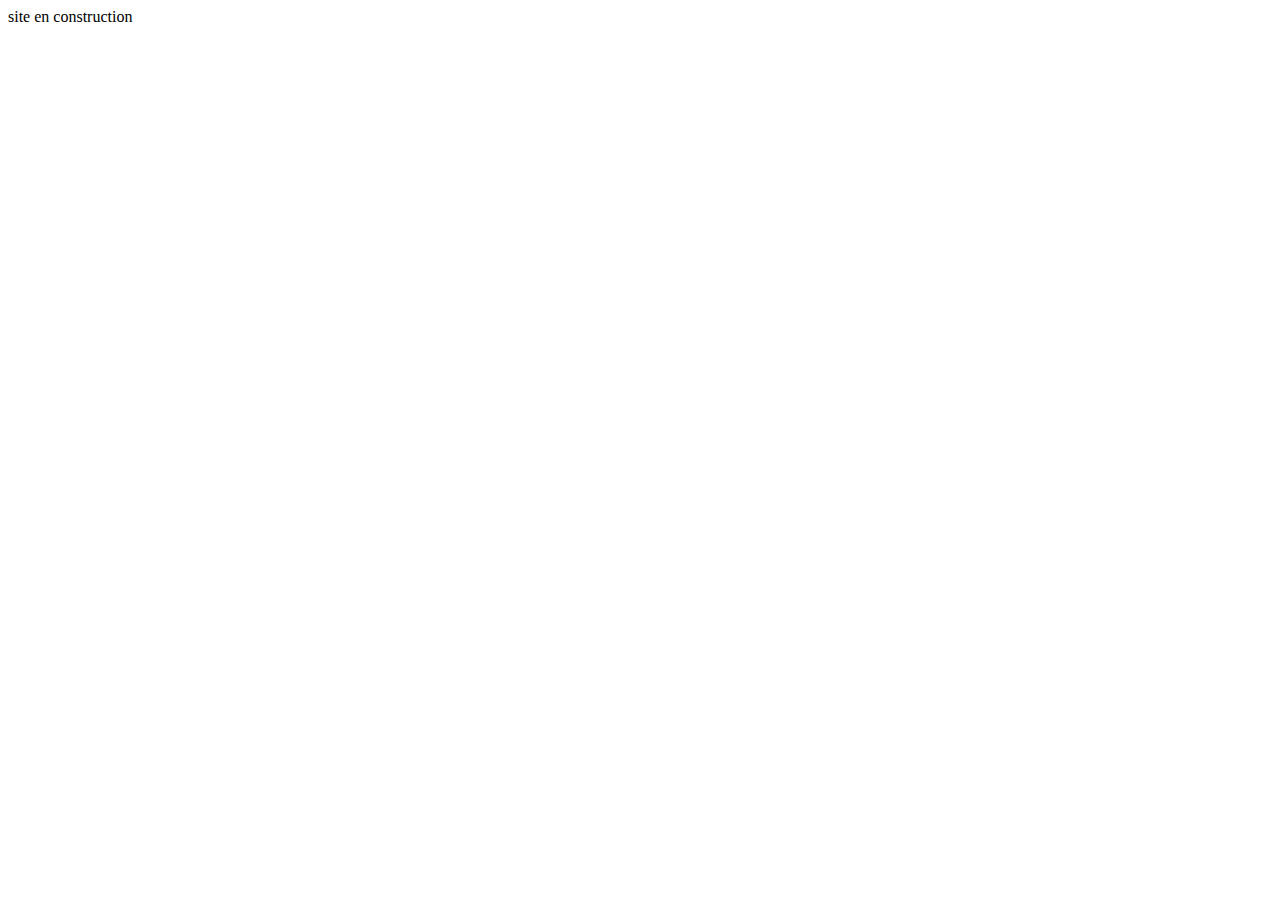
<file: backup/index.html>
<!DOCTYPE html PUBLIC "-//W3C//DTD XHTML 1.0 Transitional//EN" "http://www.w3.org/TR/xhtml1/DTD/xhtml1-transitional.dtd">
<html xmlns="http://www.w3.org/1999/xhtml">
<head>
<meta http-equiv="Content-Type" content="text/html; charset=UTF-8" />
<title>Untitled Document</title>
</head>

<body>site en construction
</body>
</html>
</file>
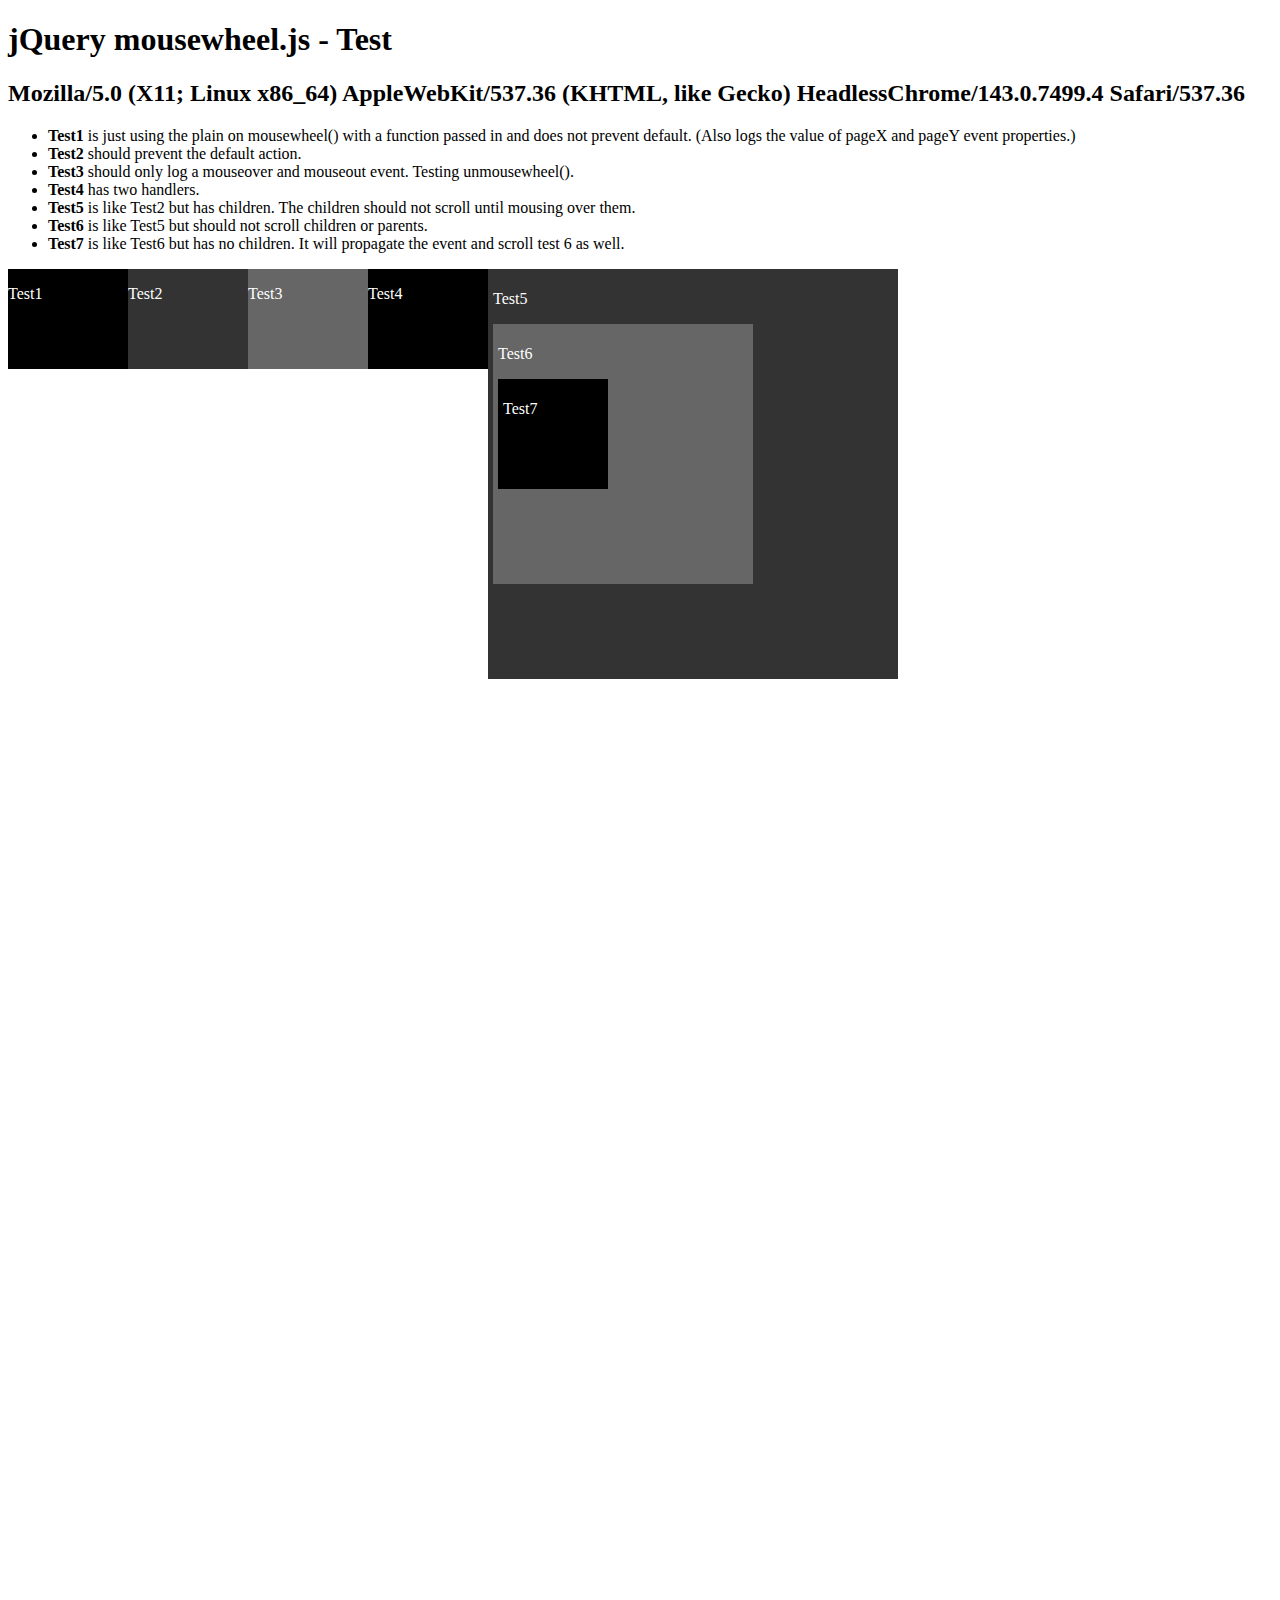
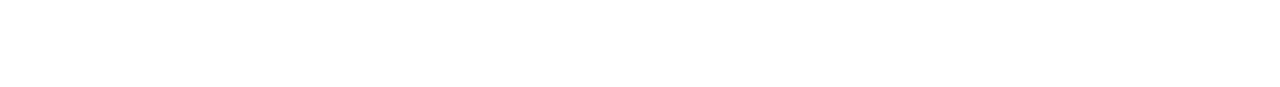
<file: wp-content/plugins/slidedeck3/js/jquery-mousewheel/test/index.html>
<!doctype html>
<html>
	<head>
		<title>Testing mousewheel plugin</title>

		<!--<script type="text/javascript" src="http://code.jquery.com/jquery-git.js"></script>-->
		<script type="text/javascript" src="http://code.jquery.com/jquery-1.7.js"></script>
		<!--<script type="text/javascript" src="http://code.jquery.com/jquery-1.6.4.js"></script>-->
		<!--<script type="text/javascript" src="http://code.jquery.com/jquery-1.5.2.js"></script>-->
		<!--<script type="text/javascript" src="http://code.jquery.com/jquery-1.4.4.js"></script>-->
		<!--<script type="text/javascript" src="http://code.jquery.com/jquery-1.3.2.js"></script>-->
		<!--<script type="text/javascript" src="http://code.jquery.com/jquery-1.2.6.js"></script>-->
		<!--<script type="text/javascript" src="http://code.jquery.com/jquery-1.2.2.js"></script>-->
		<script type="text/javascript" src="../jquery.mousewheel.js"></script>
		
		<style>
			#test1 {
				background-color: #000;
				width: 120px;
				height: 100px;
				color: #fff;
				float: left;
			}
			
			#test2 {
				background-color: #333;
				width: 120px;
				height: 100px;
				color: #fff;
				float: left;
			}
			
			#test3 {
				background-color: #666;
				width: 120px;
				height: 100px;
				color: #fff;
				float: left;
			}
			
			#test4 {
				background-color: #000;
				width: 120px;
				height: 100px;
				color: #fff;
				float: left;
			}
			
			#test5 {
				background-color: #333;
				padding: 5px;
				width: 400px;
				height: 400px;
				color: #fff;
				float: left;
			}
			
			#test6 {
				background-color: #666;
				padding: 5px;
				width: 250px;
				height: 250px;
				color: #fff;
				float: left;
			}

			#test7 {
				background-color: #000;
				padding: 5px;
				width: 100px;
				height: 100px;
				color: #fff;
				float: left;
			}
			
			#forceScroll {
				clear: both;
				height: 1000px;
			}
			
			#logger {
				position: absolute;
				top: 395px;
				left: 12px;
				width: 460px;
				height: 290px;
				overflow: auto;
			}
			
			#logger p {
				font-family: Arial, sans-serif;
				font-size: 13px;
				padding: 2px;
				border-bottom: 1px solid #ccc;
				margin: 0;
			}
			
			#logger p:nth-child(even) {
				background-color: #FFFFE8;
			}
			
			#logger p:nth-child(10n) {
				border-bottom-color: #000;
			}
		</style>
		<script type="text/javascript">
			$(function() {
				$('#userAgent').html(navigator.userAgent);
				
				
				$('#test1')
					.mousewheel(function(event, delta, deltaX, deltaY) {
						var o = '';
						if (delta > 0)
							o = '#test1: up ('+delta+')';
						else if (delta < 0)
							o = '#test1: down ('+delta+')';
						
						if (deltaX > 0)
							o = o + ', east ('+deltaX+')';
						else if (deltaX < 0)
							o = o + ', west ('+deltaX+')';
						
						if (deltaY > 0)
							o = o + ', north ('+deltaY+')';
						else if (deltaY < 0)
							o = o + ', south ('+deltaY+')';
						
						if( o != '' )
							log( o );
						
						log('pageX: ' + event.pageX + ' pageY: ' + event.pageY );
					});
				
				$('#test2')
					.mousewheel(function(event, delta, deltaX, deltaY) {
						var o = '';
						if (delta > 0)
							o = '#test2: up ('+delta+')';
						else if (delta < 0)
							o = '#test2: down ('+delta+')';
						
						if (deltaX > 0)
							o = o + ', east ('+deltaX+')';
						else if (deltaX < 0)
							o = o + ', west ('+deltaX+')';
						
						if (deltaY > 0)
							o = o + ', north ('+deltaY+')';
						else if (deltaY < 0)
							o = o + ', south ('+deltaY+')';
						
						if( o != '' )
							log( o );
						return false; // prevent default
					});
				
				$('#test3')
					.hover(function() { log('#test3: mouseover'); }, function() { log('#test3: mouseout'); })
					.mousewheel(function(event, delta, deltaX, deltaY) {
						log('#test3: I should not have been logged');
					})
					.unmousewheel();
				
				var testRemoval = function(event, delta, deltaX, deltaY) {
					log('#test4: I should not have been logged');
				};
				
				$('#test4')
					.mousewheel(function(event, delta, deltaX, deltaY) {
						var o = '';
						if (delta > 0)
							o = '#test4: up ('+delta+')';
						else if (delta < 0)
							o = '#test4: down ('+delta+')';
						
						if (deltaX > 0)
							o = o + ', east ('+deltaX+')';
						else if (deltaX < 0)
							o = o + ', west ('+deltaX+')';
						
						if (deltaY > 0)
							o = o + ', north ('+deltaY+')';
						else if (deltaY < 0)
							o = o + ', south ('+deltaY+')';
						
						if( o != '' )
							log( o );
						return false;
					})
					.mousewheel(testRemoval)
					.mousewheel(function(event, delta, deltaX, deltaY) {
						var o = '';
						if (delta > 0)
							o = '#test4: up ('+delta+')';
						else if (delta < 0)
							o = '#test4: down ('+delta+')';
						
						if (deltaX > 0)
							o = o + ', east ('+deltaX+')';
						else if (deltaX < 0)
							o = o + ', west ('+deltaX+')';
						
						if (deltaY > 0)
							o = o + ', north ('+deltaY+')';
						else if (deltaY < 0)
							o = o + ', south ('+deltaY+')';
						
						if( o != '' )
							log( o + ' from 2nd handler' );
						return false;
					})
					.unmousewheel(testRemoval);
				
				$('#test5')
					.mousewheel(function(event, delta, deltaX, deltaY) {
						var o = '';
						if (delta > 0)
							o = '#test5: up ('+delta+')';
						else if (delta < 0)
							o = '#test5: down ('+delta+')';
						
						if (deltaX > 0)
							o = o + ', east ('+deltaX+')';
						else if (deltaX < 0)
							o = o + ', west ('+deltaX+')';
						
						if (deltaY > 0)
							o = o + ', north ('+deltaY+')';
						else if (deltaY < 0)
							o = o + ', south ('+deltaY+')';
						
						if( o != '' )
							log( o );
						
						event.stopPropagation();
						event.preventDefault();
					});
				
				$('#test6')
					.mousewheel(function(event, delta, deltaX, deltaY) {
						var o = '';
						if (delta > 0)
							o = '#test6: up ('+delta+')';
						else if (delta < 0)
							o = '#test6: down ('+delta+')';
						
						if (deltaX > 0)
							o = o + ', east ('+deltaX+')';
						else if (deltaX < 0)
							o = o + ', west ('+deltaX+')';
						
						if (deltaY > 0)
							o = o + ', north ('+deltaY+')';
						else if (deltaY < 0)
							o = o + ', south ('+deltaY+')';
						
						if( o != '' )
							log( o );
						
						event.stopPropagation();
						event.preventDefault();
					});

				$('#test7')
					.mousewheel(function(event, delta, deltaX, deltaY) {
						var o = '';
						if (delta > 0)
							o = '#test7: up ('+delta+')';
						else if (delta < 0)
							o = '#test7: down ('+delta+')';
						
						if (deltaX > 0)
							o = o + ', east ('+deltaX+')';
						else if (deltaX < 0)
							o = o + ', west ('+deltaX+')';
						
						if (deltaY > 0)
							o = o + ', north ('+deltaY+')';
						else if (deltaY < 0)
							o = o + ', south ('+deltaY+')';
						
						if( o != '' )
							log( o );
						
						event.preventDefault();
					});
				
				function log(msg) {
					$('#logger').append('<p>'+msg+'</p>').scrollTop(999999);
				};
			});
		</script>
	</head>
	<body>
		<h1 id="banner">jQuery mousewheel.js - Test</h1>
		<h2 id="userAgent"></h2>
		
		<ul>
			<li><strong>Test1</strong> is just using the plain on mousewheel() with a function passed in and does not prevent default. (Also logs the value of pageX and pageY event properties.)</li>
			<li><strong>Test2</strong> should prevent the default action.</li>
			<li><strong>Test3</strong> should only log a mouseover and mouseout event. Testing unmousewheel().</li>
			<li><strong>Test4</strong> has two handlers.</li>
			<li><strong>Test5</strong> is like Test2 but has children. The children should not scroll until mousing over them.</li>
			<li><strong>Test6</strong> is like Test5 but should not scroll children or parents.</li>
			<li><strong>Test7</strong> is like Test6 but has no children. It will propagate the event and scroll test 6 as well.</li>
		</ul>
		
		
		<div id="test1"><p>Test1</p></div>
		<div id="test2"><p>Test2</p></div>
		<div id="test3"><p>Test3</p></div>
		<div id="test4"><p>Test4</p></div>
		<div id="test5">
			<p>Test5</p>
			<div id="test6">
				<p>Test6</p>
				<div id="test7"><p>Test7</p></div>
			</div>
		</div>
		
		<div id="logger"></div>
		
		<div id="forceScroll"></div>
	</body>
</html>
</file>
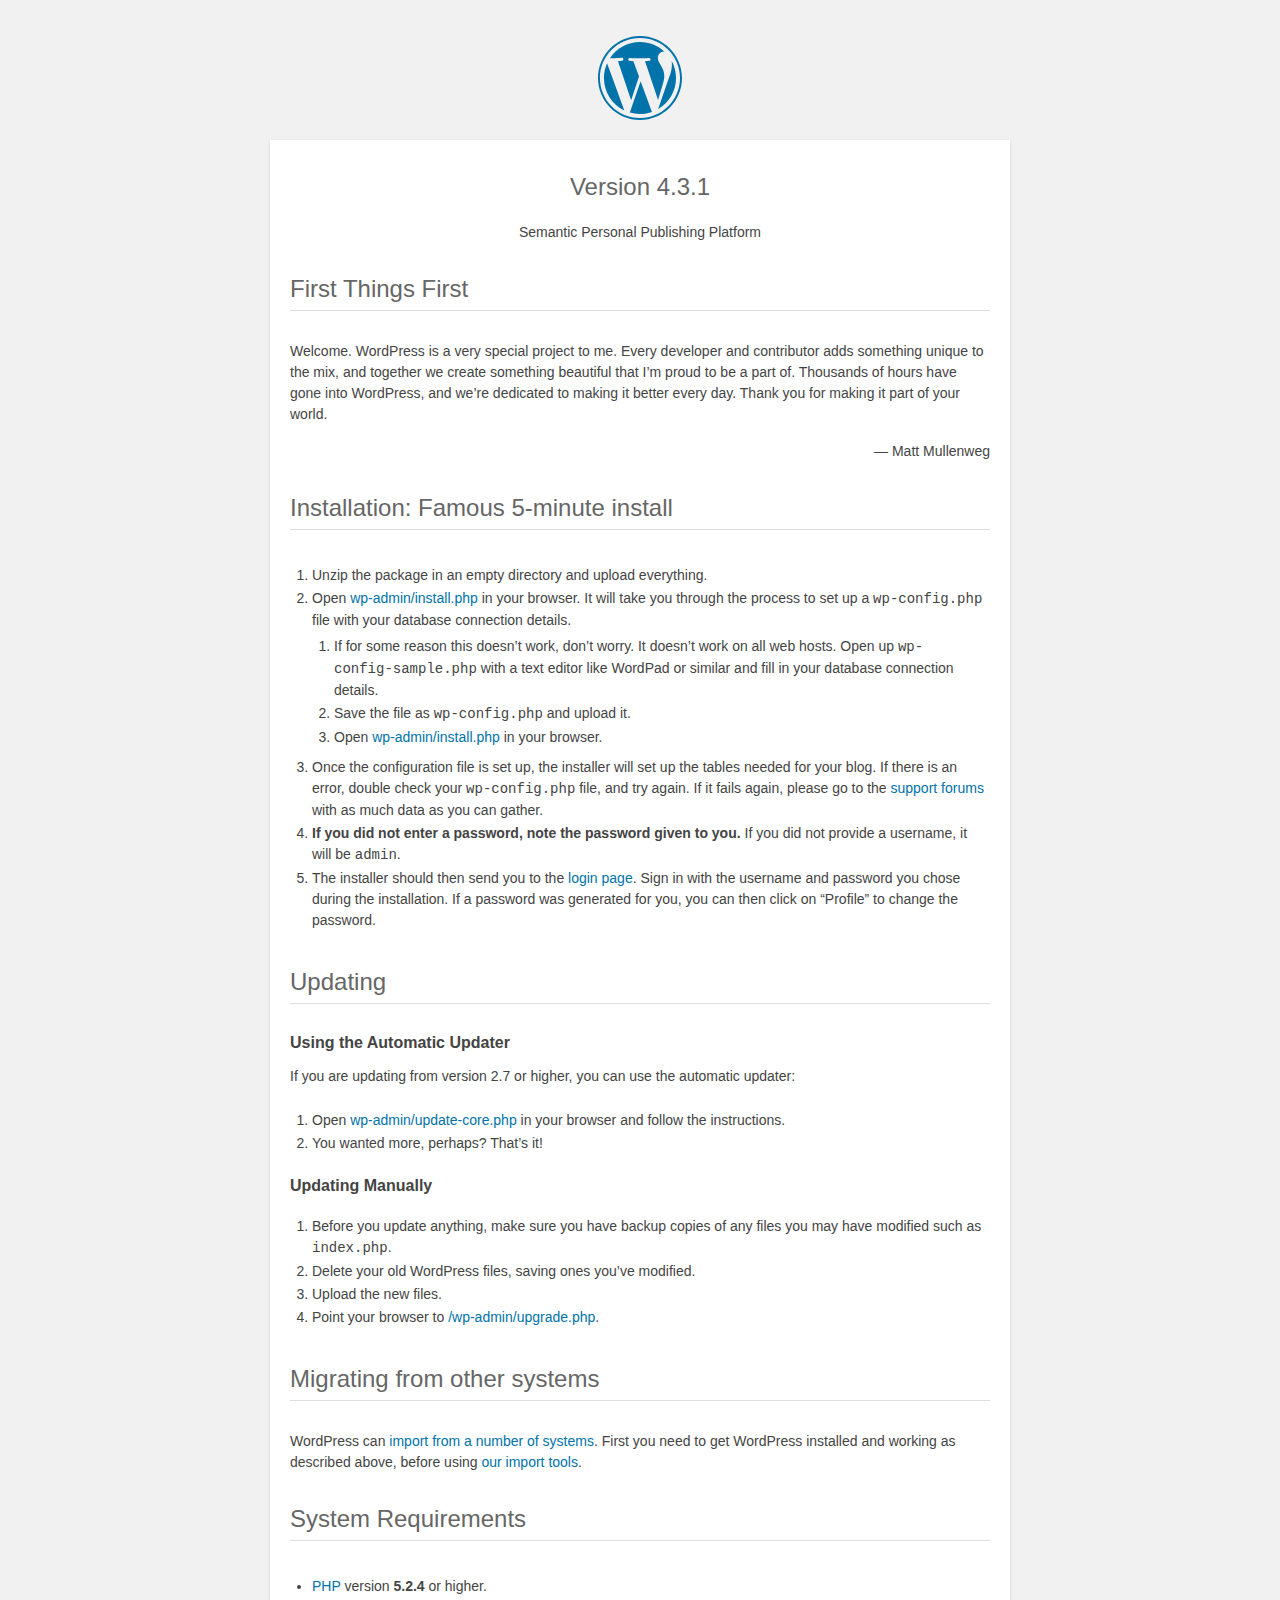
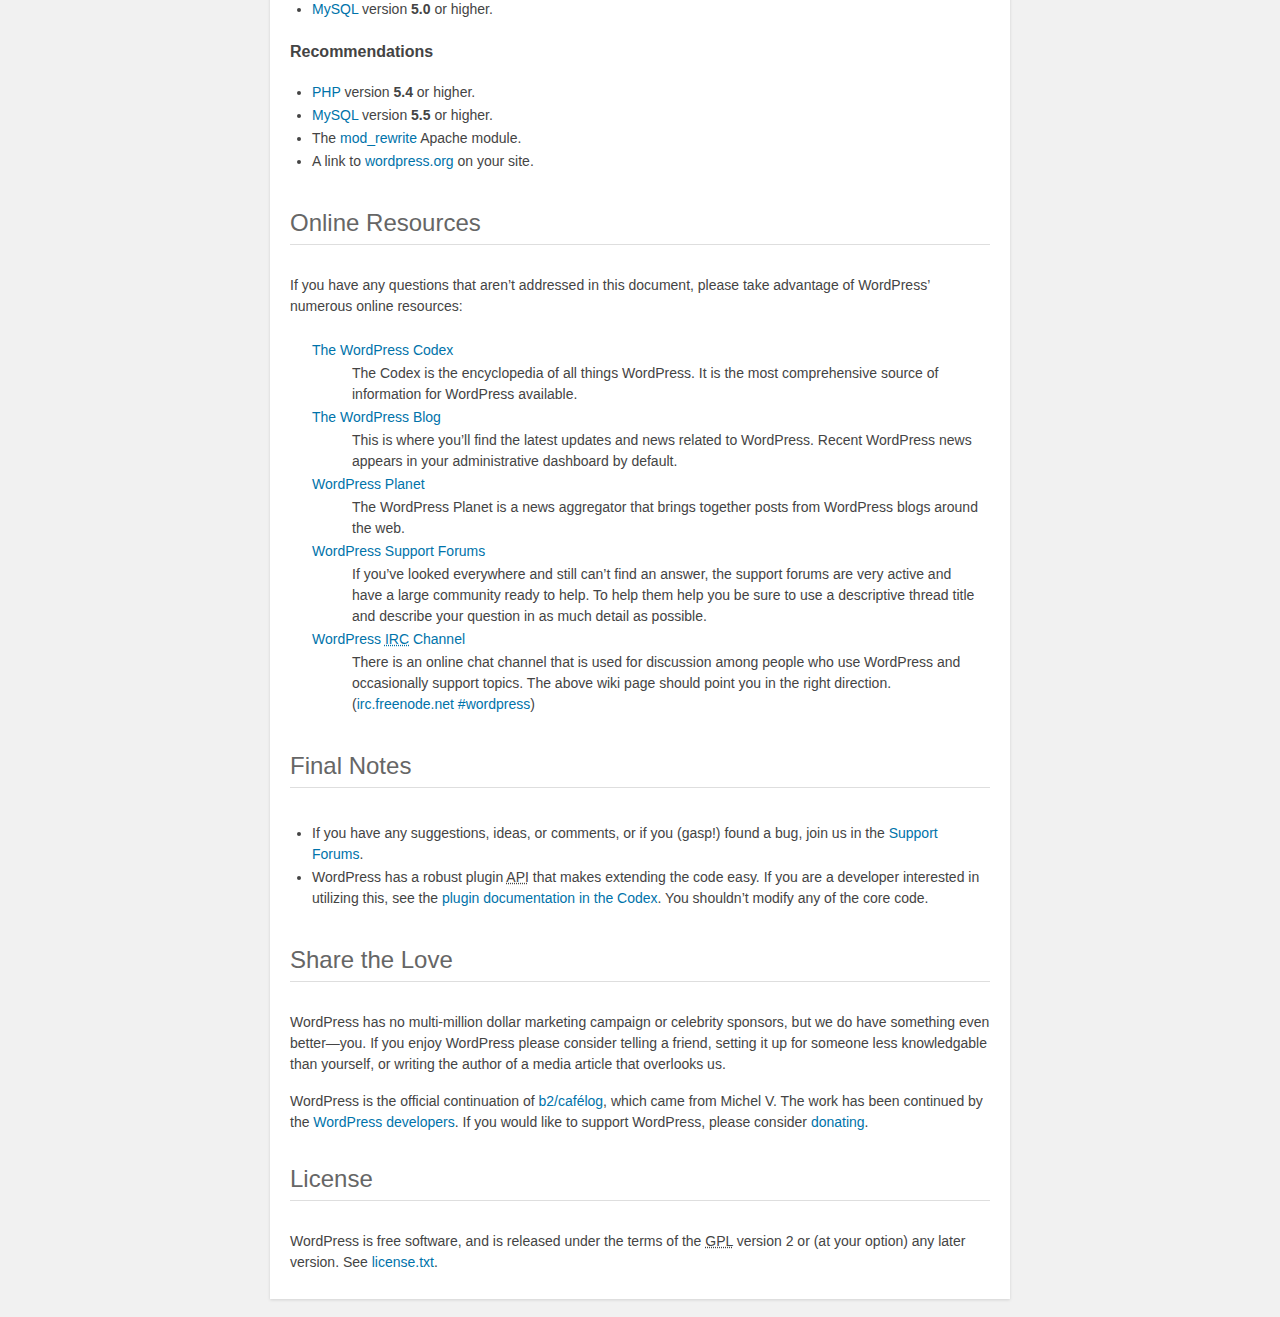
<file: readme.html>
<!DOCTYPE html>
<html>
<head>
	<meta name="viewport" content="width=device-width" />
	<meta http-equiv="Content-Type" content="text/html; charset=utf-8" />
	<title>WordPress &#8250; ReadMe</title>
	<link rel="stylesheet" href="wp-admin/css/install.css?ver=20100228" type="text/css" />
</head>
<body>
<h1 id="logo">
	<a href="https://wordpress.org/"><img alt="WordPress" src="wp-admin/images/wordpress-logo.png" /></a>
	<br /> Version 4.3.1
</h1>
<p style="text-align: center">Semantic Personal Publishing Platform</p>

<h1>First Things First</h1>
<p>Welcome. WordPress is a very special project to me. Every developer and contributor adds something unique to the mix, and together we create something beautiful that I&#8217;m proud to be a part of. Thousands of hours have gone into WordPress, and we&#8217;re dedicated to making it better every day. Thank you for making it part of your world.</p>
<p style="text-align: right">&#8212; Matt Mullenweg</p>

<h1>Installation: Famous 5-minute install</h1>
<ol>
	<li>Unzip the package in an empty directory and upload everything.</li>
	<li>Open <span class="file"><a href="wp-admin/install.php">wp-admin/install.php</a></span> in your browser. It will take you through the process to set up a <code>wp-config.php</code> file with your database connection details.
		<ol>
			<li>If for some reason this doesn&#8217;t work, don&#8217;t worry. It doesn&#8217;t work on all web hosts. Open up <code>wp-config-sample.php</code> with a text editor like WordPad or similar and fill in your database connection details.</li>
			<li>Save the file as <code>wp-config.php</code> and upload it.</li>
			<li>Open <span class="file"><a href="wp-admin/install.php">wp-admin/install.php</a></span> in your browser.</li>
		</ol>
	</li>
	<li>Once the configuration file is set up, the installer will set up the tables needed for your blog. If there is an error, double check your <code>wp-config.php</code> file, and try again. If it fails again, please go to the <a href="https://wordpress.org/support/" title="WordPress support">support forums</a> with as much data as you can gather.</li>
	<li><strong>If you did not enter a password, note the password given to you.</strong> If you did not provide a username, it will be <code>admin</code>.</li>
	<li>The installer should then send you to the <a href="wp-login.php">login page</a>. Sign in with the username and password you chose during the installation. If a password was generated for you, you can then click on &#8220;Profile&#8221; to change the password.</li>
</ol>

<h1>Updating</h1>
<h2>Using the Automatic Updater</h2>
<p>If you are updating from version 2.7 or higher, you can use the automatic updater:</p>
<ol>
	<li>Open <span class="file"><a href="wp-admin/update-core.php">wp-admin/update-core.php</a></span> in your browser and follow the instructions.</li>
	<li>You wanted more, perhaps? That&#8217;s it!</li>
</ol>

<h2>Updating Manually</h2>
<ol>
	<li>Before you update anything, make sure you have backup copies of any files you may have modified such as <code>index.php</code>.</li>
	<li>Delete your old WordPress files, saving ones you&#8217;ve modified.</li>
	<li>Upload the new files.</li>
	<li>Point your browser to <span class="file"><a href="wp-admin/upgrade.php">/wp-admin/upgrade.php</a>.</span></li>
</ol>

<h1>Migrating from other systems</h1>
<p>WordPress can <a href="https://codex.wordpress.org/Importing_Content">import from a number of systems</a>. First you need to get WordPress installed and working as described above, before using <a href="wp-admin/import.php" title="Import to WordPress">our import tools</a>.</p>

<h1>System Requirements</h1>
<ul>
	<li><a href="http://php.net/">PHP</a> version <strong>5.2.4</strong> or higher.</li>
	<li><a href="http://www.mysql.com/">MySQL</a> version <strong>5.0</strong> or higher.</li>
</ul>

<h2>Recommendations</h2>
<ul>
	<li><a href="http://php.net/">PHP</a> version <strong>5.4</strong> or higher.</li>
	<li><a href="http://www.mysql.com/">MySQL</a> version <strong>5.5</strong> or higher.</li>
	<li>The <a href="http://httpd.apache.org/docs/2.2/mod/mod_rewrite.html">mod_rewrite</a> Apache module.</li>
	<li>A link to <a href="https://wordpress.org/">wordpress.org</a> on your site.</li>
</ul>

<h1>Online Resources</h1>
<p>If you have any questions that aren&#8217;t addressed in this document, please take advantage of WordPress&#8217; numerous online resources:</p>
<dl>
	<dt><a href="https://codex.wordpress.org/">The WordPress Codex</a></dt>
		<dd>The Codex is the encyclopedia of all things WordPress. It is the most comprehensive source of information for WordPress available.</dd>
	<dt><a href="https://wordpress.org/news/">The WordPress Blog</a></dt>
		<dd>This is where you&#8217;ll find the latest updates and news related to WordPress. Recent WordPress news appears in your administrative dashboard by default.</dd>
	<dt><a href="https://planet.wordpress.org/">WordPress Planet</a></dt>
		<dd>The WordPress Planet is a news aggregator that brings together posts from WordPress blogs around the web.</dd>
	<dt><a href="https://wordpress.org/support/">WordPress Support Forums</a></dt>
		<dd>If you&#8217;ve looked everywhere and still can&#8217;t find an answer, the support forums are very active and have a large community ready to help. To help them help you be sure to use a descriptive thread title and describe your question in as much detail as possible.</dd>
	<dt><a href="https://codex.wordpress.org/IRC">WordPress <abbr title="Internet Relay Chat">IRC</abbr> Channel</a></dt>
		<dd>There is an online chat channel that is used for discussion among people who use WordPress and occasionally support topics. The above wiki page should point you in the right direction. (<a href="irc://irc.freenode.net/wordpress">irc.freenode.net #wordpress</a>)</dd>
</dl>

<h1>Final Notes</h1>
<ul>
	<li>If you have any suggestions, ideas, or comments, or if you (gasp!) found a bug, join us in the <a href="https://wordpress.org/support/">Support Forums</a>.</li>
	<li>WordPress has a robust plugin <abbr title="application programming interface">API</abbr> that makes extending the code easy. If you are a developer interested in utilizing this, see the <a href="https://codex.wordpress.org/Plugin_API" title="WordPress plugin API">plugin documentation in the Codex</a>. You shouldn&#8217;t modify any of the core code.</li>
</ul>

<h1>Share the Love</h1>
<p>WordPress has no multi-million dollar marketing campaign or celebrity sponsors, but we do have something even better&#8212;you. If you enjoy WordPress please consider telling a friend, setting it up for someone less knowledgable than yourself, or writing the author of a media article that overlooks us.</p>

<p>WordPress is the official continuation of <a href="http://cafelog.com/">b2/caf&#233;log</a>, which came from Michel V. The work has been continued by the <a href="https://wordpress.org/about/">WordPress developers</a>. If you would like to support WordPress, please consider <a href="https://wordpress.org/donate/" title="Donate to WordPress">donating</a>.</p>

<h1>License</h1>
<p>WordPress is free software, and is released under the terms of the <abbr title="GNU General Public License">GPL</abbr> version 2 or (at your option) any later version. See <a href="license.txt">license.txt</a>.</p>

</body>
</html>
</file>
<file: wp-admin/css/install.css>
html {
	background: #f1f1f1;
	margin: 0 20px;
}

body {
	background: #fff;
	color: #444;
	font-family: "Open Sans", sans-serif;
	margin: 140px auto 25px;
	padding: 20px 20px 10px 20px;
	max-width: 700px;
	-webkit-font-smoothing: subpixel-antialiased;
	-webkit-box-shadow: 0 1px 3px rgba(0,0,0,0.13);
	box-shadow: 0 1px 3px rgba(0,0,0,0.13);
}

a {
	color: #0073aa;
	text-decoration: none;
}

a:hover {
	color: #00a0d2;
}

h1 {
	border-bottom: 1px solid #dedede;
	clear: both;
	color: #666;
	font-size: 24px;
	margin: 30px 0;
	padding: 0;
	padding-bottom: 7px;
	font-weight: normal;
}

h2 {
	font-size: 16px;
}

p, li, dd, dt {
	padding-bottom: 2px;
	font-size: 14px;
	line-height: 1.5;
}

code, .code {
	font-family: Consolas, Monaco, monospace;
}

ul, ol, dl {
	padding: 5px 5px 5px 22px;
}

a img {
	border:0
}
abbr {
	border: 0;
	font-variant: normal;
}

label {
	cursor: pointer;
}

#logo {
	margin: 6px 0 14px 0;
	border-bottom: none;
	text-align:center
}
#logo a {
	background-image: url(../images/w-logo-blue.png?ver=20131202);
	background-image: none, url(../images/wordpress-logo.svg?ver=20131107);
	-webkit-background-size: 84px;
	background-size: 84px;
	background-position: center top;
	background-repeat: no-repeat;
	color: #999;
	height: 84px;
	font-size: 20px;
	font-weight: normal;
	line-height: 1.3em;
	margin: -130px auto 25px;
	padding: 0;
	text-decoration: none;
	width: 84px;
	text-indent: -9999px;
	outline: none;
	overflow: hidden;
	display: block;
}
.step {
	margin: 20px 0 15px;
}
.step, th {
	text-align: left;
	padding: 0;
}
.language-chooser.wp-core-ui .step .button.button-large {
	height: 36px;
	vertical-align: middle;
	font-size: 14px;
}
textarea {
	border: 1px solid #dfdfdf;
	font-family: "Open Sans", sans-serif;
	width: 100%;
	-webkit-box-sizing: border-box;
	-moz-box-sizing: border-box;
	box-sizing: border-box;
}

.form-table {
	border-collapse: collapse;
	margin-top: 1em;
	width: 100%;
}

.form-table td {
	margin-bottom: 9px;
	padding: 10px 20px 10px 0;
	font-size: 14px;
	vertical-align: top
}

.form-table th {
	font-size: 14px;
	text-align: left;
	padding: 10px 20px 10px 0;
	width: 140px;
	vertical-align: top;
}

.form-table code {
	line-height: 18px;
	font-size: 14px;
}

.form-table p {
	margin: 4px 0 0 0;
	font-size: 11px;
}

.form-table input {
	line-height: 20px;
	font-size: 15px;
	padding: 3px 5px;
	border: 1px solid #ddd;
	-webkit-box-shadow: inset 0 1px 2px rgba(0,0,0,0.07);
	box-shadow: inset 0 1px 2px rgba(0,0,0,0.07);
}

input,
submit {
	font-family: "Open Sans", sans-serif;
}

.form-table input[type=text],
.form-table input[type=email],
.form-table input[type=url],
.form-table input[type=password] {
	width: 206px;
}

.form-table th p {
	font-weight: normal;
}

.form-table.install-success td {
	vertical-align: middle;
	padding: 16px 20px 16px 0;
}

.form-table.install-success td p {
	margin: 0;
	font-size: 14px;
}

.form-table.install-success td code {
	margin: 0;
	font-size: 18px;
}

#error-page {
	margin-top: 50px;
}

#error-page p {
	font-size: 14px;
	line-height: 18px;
	margin: 25px 0 20px;
}

#error-page code, .code {
	font-family: Consolas, Monaco, monospace;
}

.wp-hide-pw > .dashicons {
	line-height: inherit;
}

#pass-strength-result {
	background-color: #eee;
	border: 1px solid #ddd;
	color: #23282d;
	margin: -2px 5px 5px 0px;
	padding: 3px 5px;
	text-align: center;
	width: 218px;
	-webkit-box-sizing: border-box;
	-moz-box-sizing: border-box;
	box-sizing: border-box;
	opacity: 0;
}

#pass-strength-result.short {
	background-color: #f1adad;
	border-color: #e35b5b;
	opacity: 1;
}

#pass-strength-result.bad {
	background-color: #fbc5a9;
	border-color: #f78b53;
	opacity: 1;
}

#pass-strength-result.good {
	background-color: #ffe399;
	border-color: #ffc733;
	opacity: 1;
}

#pass-strength-result.strong {
	background-color: #c1e1b9;
	border-color: #83c373;
	opacity: 1;
}

#pass1.short, #pass1-text.short {
	border-color: #e35b5b;
}

#pass1.bad, #pass1-text.bad {
	border-color: #f78b53;
}

#pass1.good, #pass1-text.good {
	border-color: #ffc733;
}

#pass1.strong, #pass1-text.strong {
	border-color: #83c373;
}

.pw-weak {
	display: none;
}

.message {
	border: 1px solid #c00;
	padding: 0.5em 0.7em;
	margin: 5px 0 15px;
	background-color: #ffebe8;
}

/* rtl:ignore */
#dbname,
#uname,
#pwd,
#dbhost,
#prefix,
#user_login,
#admin_email,
#pass1,
#pass2 {
	direction: ltr;
}

#pass1-text,
.show-password #pass1 {
	display: none;
}

.show-password #pass1-text
{
	display: inline-block;
}

.form-table span.description.important {
	font-size: 12px;
}


/* localization */
body.rtl,
.rtl textarea,
.rtl input,
.rtl submit {
	font-family: Tahoma, sans-serif;
}

:lang(he-il) body.rtl,
:lang(he-il) .rtl textarea,
:lang(he-il) .rtl input,
:lang(he-il) .rtl submit {
	font-family: Arial, sans-serif;
}

@media only screen and (max-width: 799px) {
	body {
		margin-top: 115px;
	}
	#logo a {
		margin: -125px auto 30px;
	}
}

@media screen and ( max-width: 782px ) {

	.form-table {
		margin-top: 0;
	}

	.form-table th,
	.form-table td {
		display: block;
		width: auto;
		vertical-align: middle;
	}

	.form-table th {
		padding: 20px 0 0;
	}

	.form-table td {
		padding: 5px 0;
		border: 0;
		margin: 0;
	}

	textarea,
	input {
		font-size: 16px;
	}

	.form-table td input[type="text"],
	.form-table td input[type="email"],
	.form-table td input[type="url"],
	.form-table td input[type="password"],
	.form-table td select,
	.form-table td textarea,
	.form-table span.description {
		width: 100%;
		font-size: 16px;
		line-height: 1.5;
		padding: 7px 10px;
		display: block;
		max-width: none;
		-webkit-box-sizing: border-box;
		-moz-box-sizing: border-box;
		box-sizing: border-box;
	}

}

body.language-chooser {
	max-width: 300px;
}

.language-chooser select {
	padding: 8px;
	width: 100%;
	display: block;
	border: 1px solid #ddd;
	background-color: #fff;
	color: #32373c;
	font-size: 16px;
	font-family: Arial, sans-serif;
	font-weight: normal;
}

.language-chooser p {
	text-align: right;
}

.screen-reader-input,
.screen-reader-text {
	position: absolute;
	margin: -1px;
	padding: 0;
	height: 1px;
	width: 1px;
	overflow: hidden;
	clip: rect(0 0 0 0);
	border: 0;
}

.spinner {
	background: url(../images/spinner.gif) no-repeat;
	-webkit-background-size: 20px 20px;
	background-size: 20px 20px;
	visibility: hidden;
	opacity: 0.7;
	filter: alpha(opacity=70);
	width: 20px;
	height: 20px;
	margin: 2px 5px 0;
}

.step .spinner {
	display: inline-block;
	margin-top: 8px;
	margin-right: 15px;
	vertical-align: top;
}

.button-secondary.hide-if-no-js,
.hide-if-no-js {
	display: none;
}

/**
 * HiDPI Displays
 */
@media print,
  (-webkit-min-device-pixel-ratio: 1.25),
  (min-resolution: 120dpi) {

	.spinner {
		background-image: url(../images/spinner-2x.gif);
	}

}
</file>
